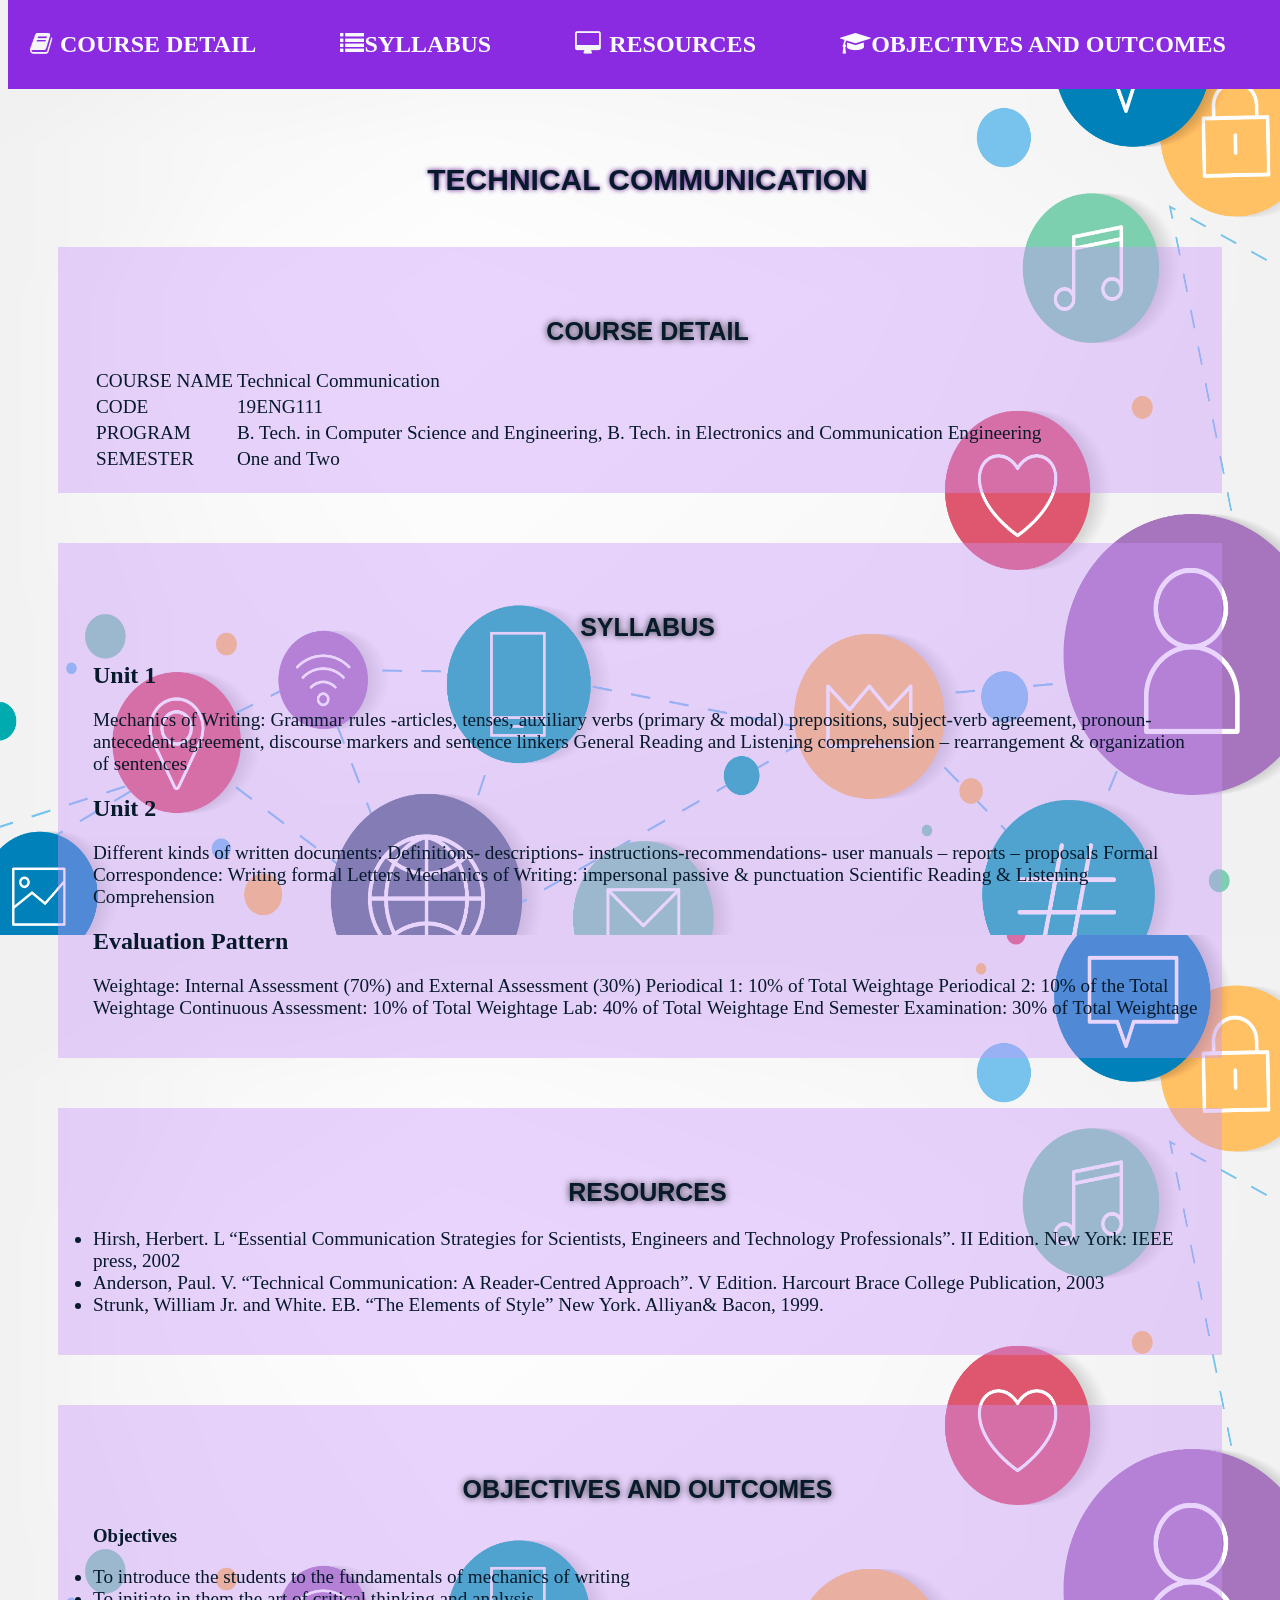
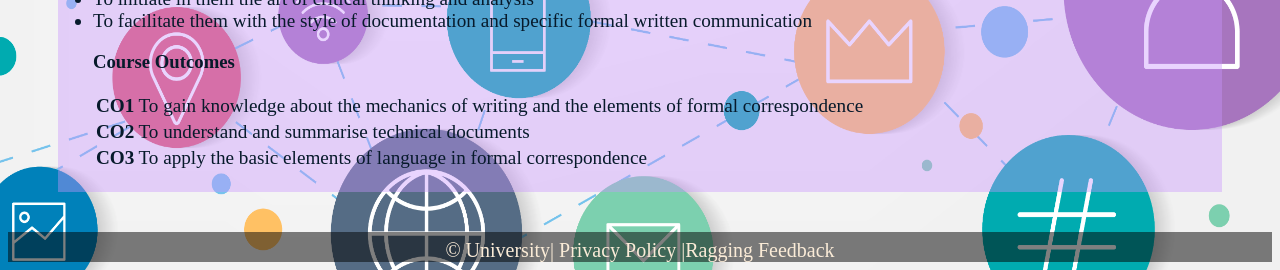
<file: index.html>
<!DOCTYPE html>
<html lang="en">
<head>
  <meta charset="UTF-8">
  <meta name="viewport" content="width=device-width, initial-scale=1.0">
  <title>Document</title>
  <link href="index.css" rel="stylesheet" />
  <link rel="stylesheet" href="https://cdnjs.cloudflare.com/ajax/libs/font-awesome/4.7.0/css/font-awesome.min.css">
  <link rel="icon" type="image/x-icon" href="[data-uri]">
  
<style>




  
</style>



</head>
<body>

  <div class="topnav">
    <a href="#Course Detail"><p class="fr"><i class="fa fa-book icon"></i>Course Detail</p></a>
    <a href="#Syllabus"><p class="fr"><i class="fa fa-list" aria-hidden="true"></i>Syllabus</p></a>
    <a href="#Resources"> <p class="fr"><i class="fa fa-desktop icon"></i>Resources</p></a>
    <a href="#Objectives and outcomes"><p class="fr"><i class="fa fa-graduation-cap" aria-hidden="true"></i>Objectives and outcomes</p></a>
  
  </div>
<section class="content">


  <h1 align="center" class="head">
    Technical Communication
  </h1>
  <div class="box">
  <h1 id="Course Detail">
    Course Detail
  </h1>
  <table>
    <tr>
      <td>
        
COURSE NAME
      </td>
      <td>
        Technical Communication
      </td>
    </tr>
    <tr>
      <td>
        CODE
      </td>
      <td>
        19ENG111
      </td>
    </tr>
    <tr>
      <td>
        PROGRAM
      </td>
      <td>
        B. Tech. in Computer Science and Engineering, B. Tech. in Electronics and Communication Engineering
      </td>
    </tr>
    <tr>
      <td>SEMESTER</td>
      <td>One and Two</td>
    </tr>
  </table>
  </div>
  <div class="box">
  <h1 id="Syllabus">Syllabus</h1>
  <h2>Unit 1</h2>
  <p>Mechanics of Writing: Grammar rules -articles, tenses, auxiliary verbs (primary & modal) prepositions, subject-verb agreement, pronoun-antecedent agreement, discourse markers and sentence linkers
    General Reading and Listening comprehension – rearrangement & organization of sentences</p>
    <h2>Unit 2</h2>
    <p>Different kinds of written documents: Definitions- descriptions- instructions-recommendations- user manuals – reports – proposals
      Formal Correspondence: Writing formal Letters
      Mechanics of Writing: impersonal passive & punctuation
      Scientific Reading & Listening Comprehension</p>
      <h2>Evaluation Pattern</h2>
      <p>Weightage: Internal Assessment (70%) and External Assessment (30%)

        Periodical 1: 10% of Total Weightage Periodical 2: 10% of the Total Weightage Continuous Assessment: 10% of Total Weightage Lab: 40% of Total Weightage
        
        End Semester Examination: 30% of Total Weightage</p>
  </div>
  <div class="box">
        <h1 id="Resources">Resources</h1>
        <p><ul>
          <li>
            Hirsh, Herbert. L “Essential Communication Strategies for Scientists, Engineers and Technology Professionals”. II Edition. New York: IEEE press, 2002
          </li>
          <li>
            Anderson, Paul. V. “Technical Communication: A Reader-Centred Approach”. V Edition. Harcourt Brace College Publication, 2003
          </li>
          <li>
            Strunk, William Jr. and White. EB. “The Elements of Style” New York. Alliyan& Bacon, 1999.
          </li>
        </ul></p>
  </div>
        <div class="box">
        <h1 id="Objectives and outcomes">Objectives and outcomes</h1>
        <h3>Objectives</h3>
        <ul>
          <li>
            To introduce the students to the fundamentals of mechanics of writing
          </li>
          <li>
            To initiate in them the art of critical thinking and analysis
          </li>
          <li>
            To facilitate them with the style of documentation and specific formal written communication
          </li>
        </ul>
  <h3>Course Outcomes</h3>
  <table>
    <tr>
      <th>
        CO1

      </th>
      <td>
        To gain knowledge about the mechanics of writing and the elements of formal correspondence
      </td>
    </tr>
    <tr>
      <th>
        CO2
      </th>
      <td>
        To understand and summarise technical documents
      </td>
    </tr>
    <tr>
      <th>
        CO3
      </th>
      <td>	To apply the basic elements of language in formal correspondence
        
      </td>
    </tr>
  </table>
</div>
</section>

<footer>
  © University| Privacy Policy |Ragging
Feedback
  

</footer>
  
</body>
</html>
</file>
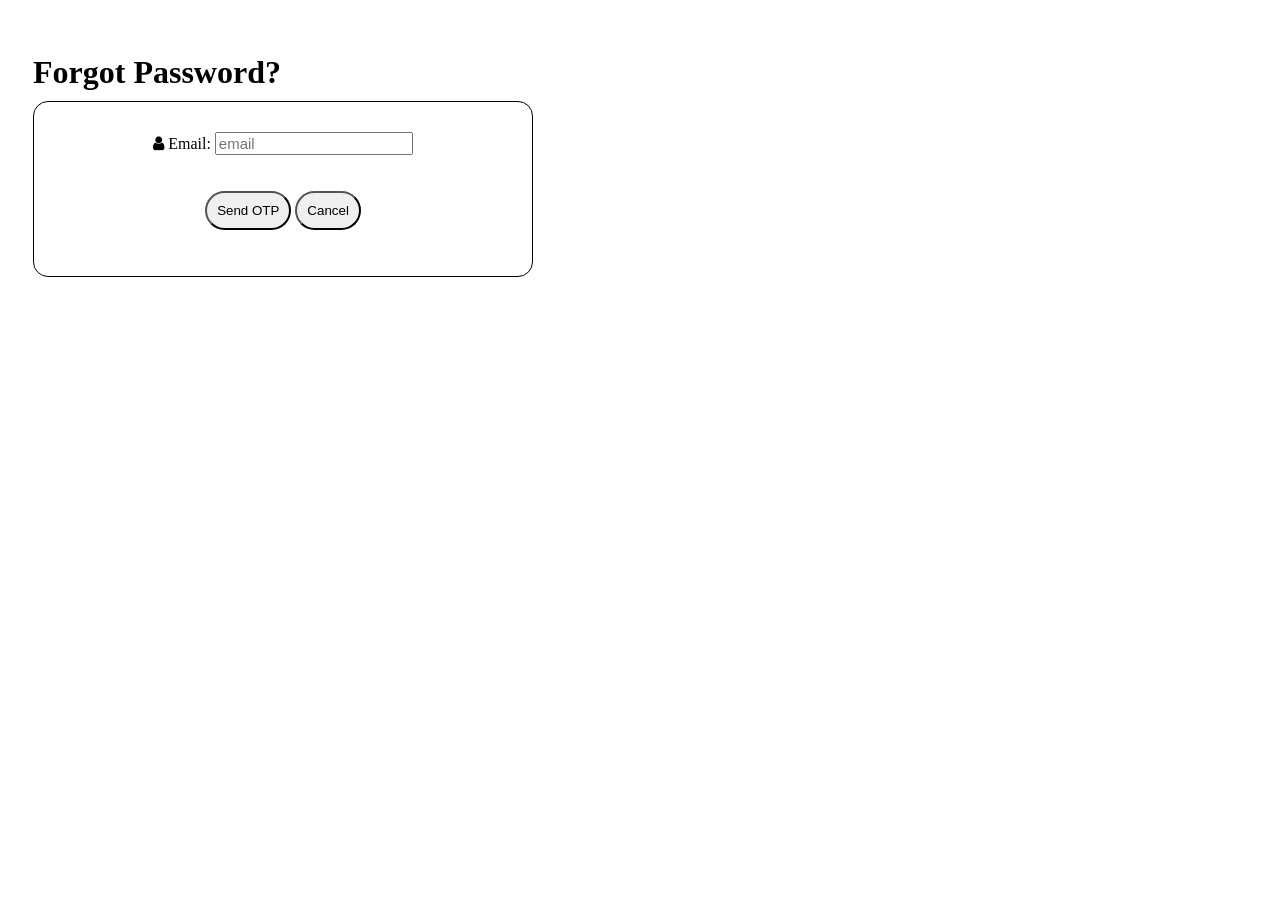
<file: fpwd.html>
<html>
    <head>
        <title>
            Forgot password
        </title>
        <meta name="viewport" content="width=device-width,initial-scale=1.0">
        <style>
            body{
                background-image: url('https://img.freepik.com/premium-photo/dark-dramatic-himalaya-mountain-clouds-hidden-by-fog-nepal_723123-1476.jpg');
                background-size: cover;
                background-attachment: fixed;
                background-position: center;
                padding: 25px;
                
            }

            div{
                justify-content: center;
                align-items: center;
            }
            .fpwd{
                border: 0.25px solid black;
                background: #ffffffbf;
                border-radius: 15px;
                box-sizing: border-box;
                padding: 30px 40px;
                margin: 50px auto;
                width: 500px;
            }

            div button{
                padding: 10px;
                position: relative;
            }

            div input{
                font-size: 15px;
            }

            .btn{
                cursor: pointer;
                border-radius: 300px;
            }
            @media screen and (max-width: 1500px){
                body{
                    position: fixed;
                }
                div{
                    position: fixed;
                }
            }

            *{
                align-items: center;
            }
        </style>
        <link rel="stylesheet" href="https://cdnjs.cloudflare.com/ajax/libs/font-awesome/4.7.0/css/font-awesome.min.css">
    </head>
    <body>
        
            <div class="heading">
                <h1 style="text-align: center;">Forgot Password?</h1>
            </div>
        
        <br>
        <div class="fpwd">
            <form method="POST">
                <center><span><i class="fa fa-user"></i>
                <label id="Email">Email: </label></span>
                <input type="text" placeholder="email"  required minlength="8" maxlength="10">
                <br><br><br>
                <center><span><button class="btn" value="Send OTP">Send OTP</button>   <button class="btn" value="Cancel">Cancel</button></span></center>
            </form>
        </div>
    </body>
</html>
</file>
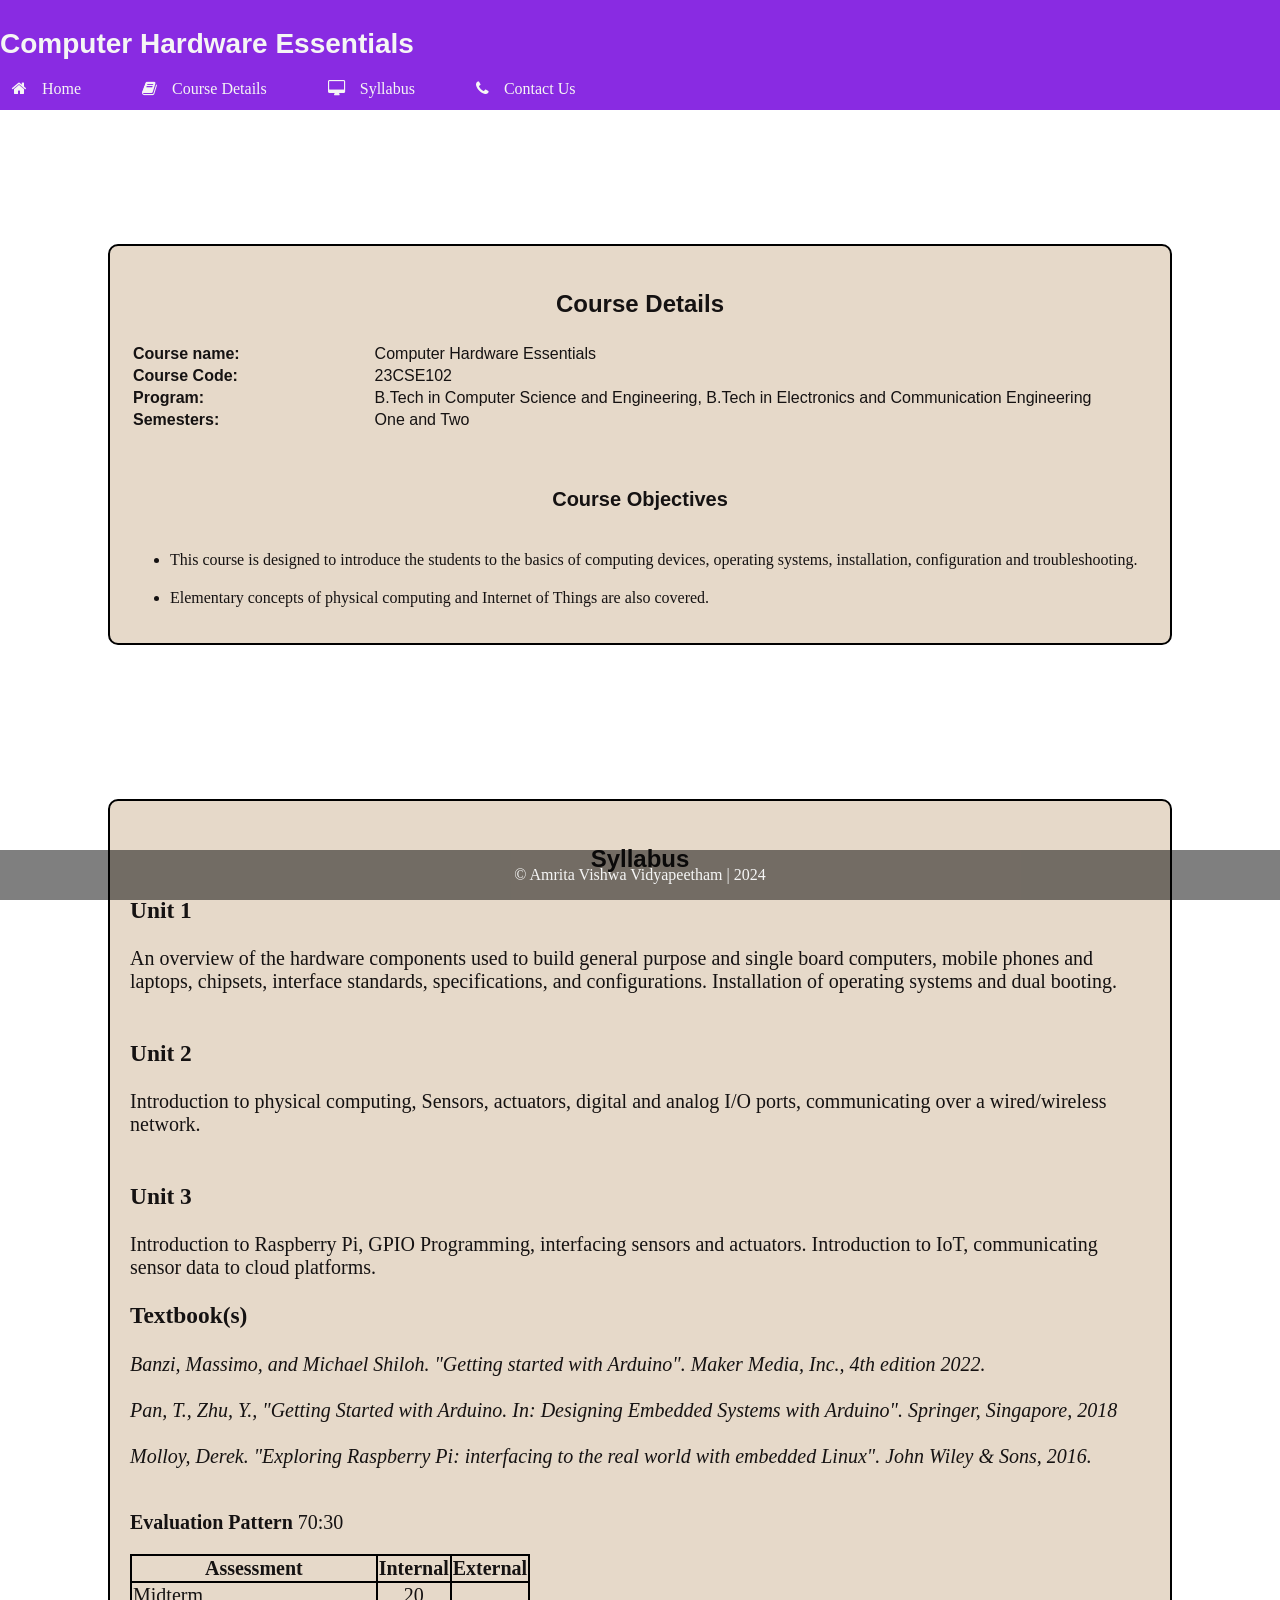
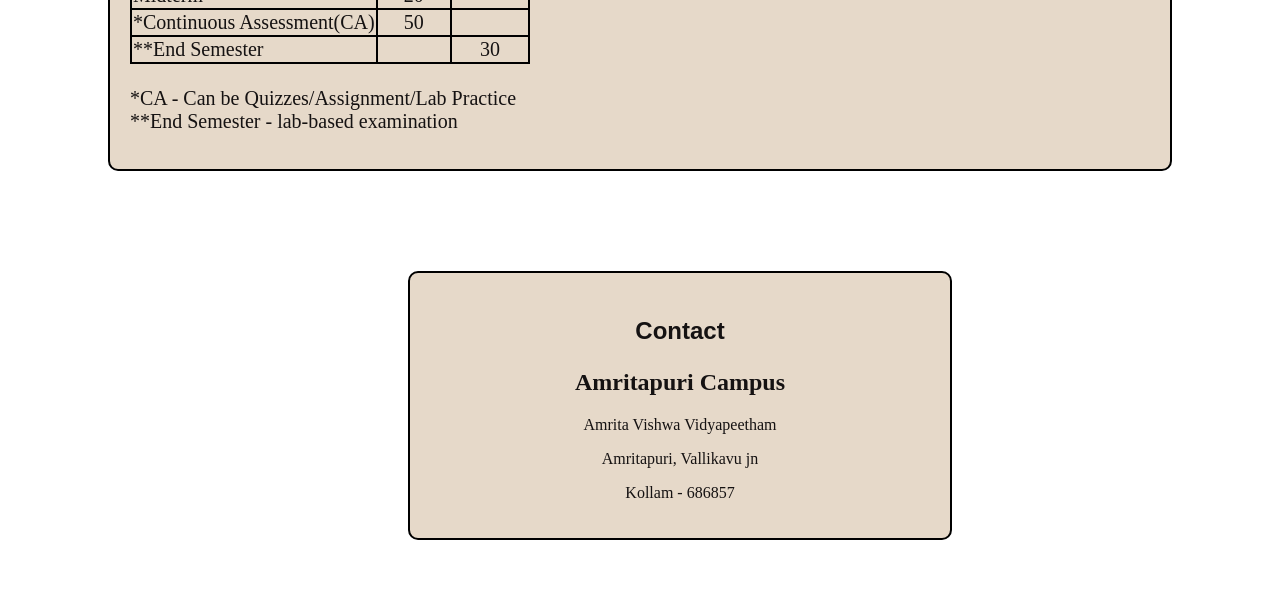
<file: IT-website.html>
<!DOCTYPE html>
<html lang="en">
    <head>
        <title>CSE-HS</title>
        <meta name="viewport" content="width=device-width, initial-scale=1.0">
        <meta charset="UTF-8">
        <link rel="icon" type="image/x-icon" href="[data-uri]">
        <link rel="stylesheet" href="https://cdnjs.cloudflare.com/ajax/libs/font-awesome/4.7.0/css/font-awesome.min.css">
        <style>
            body{
                transition: all transform 0.4s ease;
                background-image: url('https://static.vecteezy.com/system/resources/previews/029/819/682/non_2x/[base64].jpg');
                background-blend-mode: lighten;
                background-size: cover;
                background-attachment: fixed;
                background-position: center;
                color: rgb(21, 18, 18);
            }
            header{
                width: 100%;
                text-align: center;
                top: 0;
                left: 0;
                padding-bottom: 100px;
            }
            .content{
                bottom: 10%;
                top: 10%;
            }
            nav{
                background-color: rgb(137, 43, 226);
                height: 110px;
                width: 100%;
                color: whitesmoke;
                display: flex;
                border-radius: 5px solid;
                position: fixed;
                justify-content: space-between;
                text-align: center;
                top: 0;
                left: 0;
            }

            a{
                text-decoration: none;
                color: whitesmoke;
                padding: 4px 4px;
                margin-right: 40px;
            }
            a:hover{
                border: 2px solid rgb(137, 43, 226);
                border-radius: 10px;
                background-color: azure;
                color: rgb(137, 43, 226);
            }
            .icon{
                padding: 8px 11px;
                color: whitesmoke;
                cursor: pointer;
            }
            span{
                padding: 1px;
            }
            li{
                padding-top: 20px;
            }
            #course, #syllabus, .contact{
                border: 2px solid black;
                border-radius: 10px;
                padding: 20px;
                background-color: rgba(230, 217, 200, 0.98);
                background-blend-mode: lighten;
                margin-left: 100px;
                margin-right: 100px;
                margin-top: 100px;
            }
            #course table, tr, td{
                border: 0px;
            }

            .left{
                width: 25%;
            }
            .units{
                font-family: Cambria, Cochin, Georgia, Times, 'Times New Roman', serif;
                font-size: 20px;
            }
            #eval, .one, .two, .three{
                border: 2px solid black;
                border-collapse: collapse;
                border-radius: 2px;
            }
            .two, .three{
                text-align: center;
            }
            footer{
                position: fixed;
                width: 100%;
                text-align: center;
                bottom: 0;
                left: 0;
                background-color: rgba(0, 0, 0, 0.5);
            }
            #contact{
                width: 500px;
                margin-left: 400px;
            }
            .contact:hover{
                transition: transform 0.3s ease;
                transform: translateY(-5px);
            }
        </style>
    </head>
    <body>
        <div class="content">
        <center>
            <header>
            <nav class="nav">
                <center>
                <span><p style="font-family: Verdana, Geneva, Tahoma, sans-serif; position: fixed; font-size: 28px; margin-bottom: 20px; font-weight: bolder;">Computer Hardware Essentials</p></span><br><br><br><br>
                <span><i class="fa fa-home icon"></i><a href="#landingpg.html" target="_self">Home</a></span>
                <span><i class="fa fa-book icon"></i><a href="#course">Course Details</a></span>
                <span><i class="fa fa-desktop icon"></i><a href="#syllabus ">Syllabus</a></span>
                <span><i class="fa fa-phone icon"></i><a href="#contact">Contact Us</a></span>
                </center>
            </nav></header>
        </center>
        <br><br>
        <div id="course">
            <p style="text-align: center; font-size: 24px; font-family: Verdana, Geneva, Tahoma, sans-serif; font-weight: bolder;">Course Details</p>
            <table style="font-family: Verdana, Geneva, Tahoma, sans-serif;" class="course">
                <tr>
                    <td class="left"><b>Course name: </td>
                    <td class="right">Computer Hardware Essentials</td>
                </tr>
                <tr>
                    <td class="left"><b>Course Code: </b></td>
                    <td class="right">23CSE102</td>
                </tr>
                <tr>
                    <td class="left"><b>Program: </b></td>
                    <td class="right">B.Tech in Computer Science and Engineering, B.Tech in Electronics and Communication Engineering</td>
                </tr>
                <tr>
                    <td class="left"><b>Semesters: </b></td>
                    <td class="right">One and Two</td>
                </tr>
            </table>
            <br><br>
            <p style="text-align: center; font-size: 20px; font-family: Verdana, Geneva, Tahoma, sans-serif; font-weight: bolder;">Course Objectives</p>
            <ul>
                <li>This course is designed to introduce the students to the basics of computing devices, operating systems, installation, configuration and troubleshooting.</li>
                <li>Elementary concepts of physical computing and Internet of Things are also covered.</li>
            </ul>
            </p>
        </div>
        <br><br><br>

        <div id="syllabus" class="res">
            <p style="text-align: center; font-size: 24px; font-family: Verdana, Geneva, Tahoma, sans-serif; font-weight: bolder;">Syllabus</p>
            <p style="font-size: 24px;">
                <div class="units">
                    <h3>Unit 1</h3>
                    An overview of the hardware components used to build general purpose and single board computers, mobile phones and laptops, chipsets, interface standards, specifications, and configurations. Installation of operating systems and dual booting.<br><br>
                    <h3>Unit 2</h3>
                    Introduction to physical computing, Sensors, actuators, digital and analog I/O ports, communicating over a wired/wireless network.<br><br>
                    <h3>Unit 3</h3>Introduction to Raspberry Pi, GPIO Programming, interfacing sensors and actuators. Introduction to IoT, communicating sensor data to cloud platforms.<br>
                    <h3>Textbook(s)</h3>
                    <em>Banzi, Massimo, and Michael Shiloh. "Getting started with Arduino". Maker Media, Inc., 4th edition 2022.<br><br>
Pan, T., Zhu, Y., "Getting Started with Arduino. In: Designing Embedded Systems with Arduino". Springer, Singapore, 2018<br><br> Molloy, Derek. "Exploring Raspberry Pi: interfacing to the real world with embedded Linux". John Wiley & Sons, 2016.</em><br><br>

                </div>
                <div class="eval" style="font-size: 20px;">
                    <p><strong style="font-size: 20px;">Evaluation Pattern</strong> 70:30</p>
                    <table id="eval">
                        <tr class="row">
                            <th class="one">Assessment</th>
                            <th class="two">Internal</th>
                            <th class="three">External</th>
                        </tr>
                        <tr class="row">
                            <td class="one">Midterm</td>
                            <td class="two">20</td>
                            <td class="three"></td>
                        </tr>
                        <tr class="row">
                            <td class="one">*Continuous Assessment(CA)</td>
                            <td class="two">50</td>
                            <td class="three"></td>
                        </tr>
                        <tr class="row">
                            <td class="one">**End Semester</td>
                            <td class="two"></td>
                            <td class="three">30</td>
                        </tr>
                    </table><br>
                    *CA - Can be Quizzes/Assignment/Lab Practice<br>**End Semester - lab-based examination
                </div>
        </p>
        </div>
        <div class="contact" id="contact">
            <p style="text-align: center; font-size: 24px; font-family: Verdana, Geneva, Tahoma, sans-serif; font-weight: bolder;">Contact</p>
        <div class="con" style="text-align: center;">
            <h2>Amritapuri Campus</h2>
            <p>Amrita Vishwa Vidyapeetham</p>
            <p>Amritapuri, Vallikavu jn </p>
            <p>Kollam - 686857</p>
        </div>
        </div><br><Br><br>
        <footer style="color: whitesmoke;">
            <p>&copy; Amrita Vishwa Vidyapeetham | 2024</p>
        </footer>
        </div>
    </body>
</html>
</file>
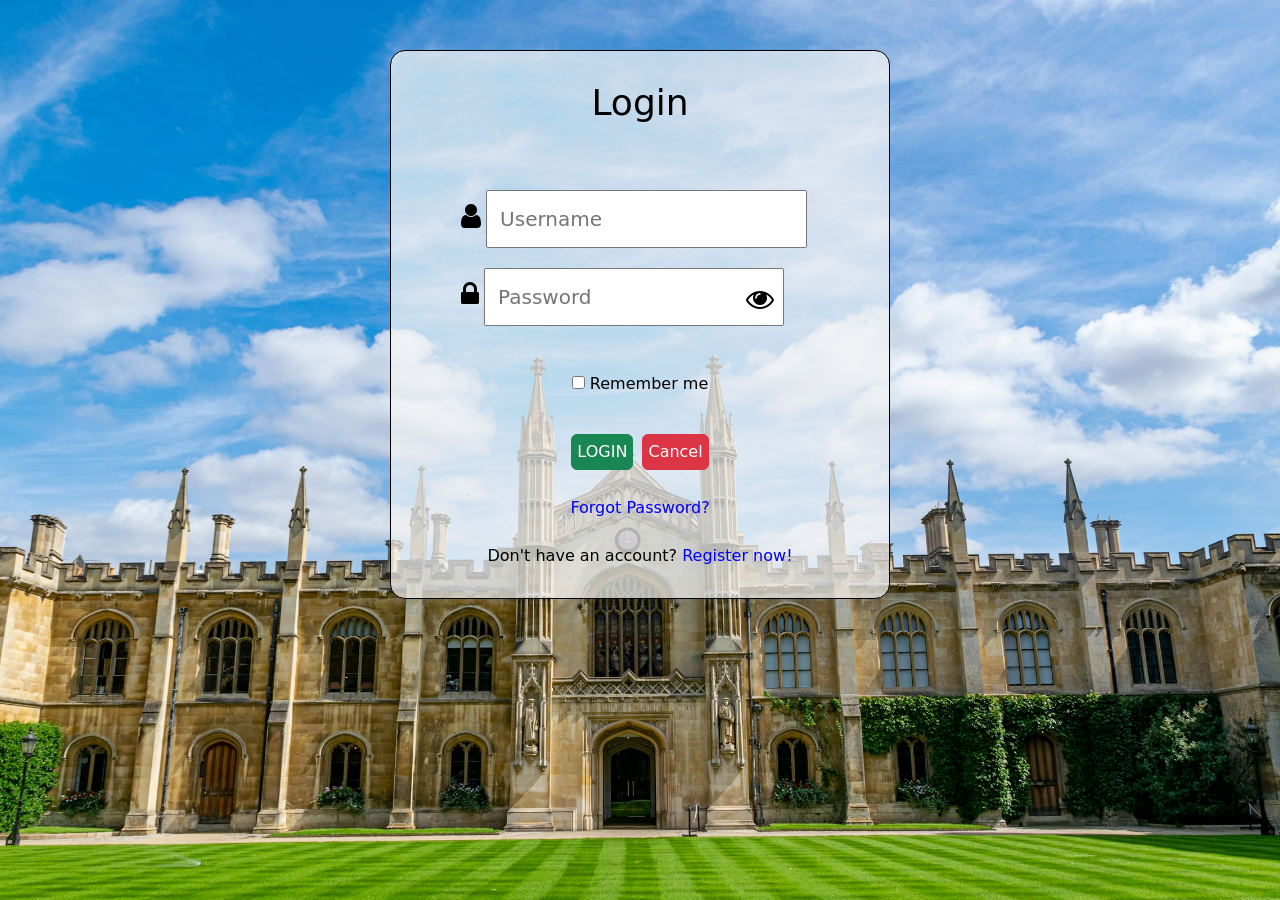
<file: login.html>
<!DOCTYPE html>
<!--UI project-->
<html lang="en">
    <head>
        <title>Student Management - Login</title>
        <meta charset="UTF-8">
        <meta name="viewport" content="device-width, initial-scale=1.0">
        <meta name="keywords" content="HTML, CSS, Bootstrap, Course, Registration, Tool">
        <link href="https://cdn.jsdelivr.net/npm/bootstrap@5.3.3/dist/css/bootstrap.min.css" rel="stylesheet">
        <link rel="icon" type="image/x-icon" href="https://encrypted-tbn0.gstatic.com/images?q=tbn:ANd9GcRhMzhmwIwcwGyUdw8im9xJk-6NU2V_e_BTBw&s">
  <script src="https://cdn.jsdelivr.net/npm/bootstrap@5.3.3/dist/js/bootstrap.bundle.min.js"></script>
        <style>
            body{
                width: auto;
                height: fit-content;
                background-image: url('julius-dudenas-Jrq8ONPnrIU-unsplash.jpg');
                background-size: cover;
                background-attachment: fixed;
                background-position: center;
            }
            .container{
                color: black;
                width: 500px;
                padding: 25px;
                margin: 50px auto;
                border: 0.25px solid;
                background-color: rgba(245, 245, 245, 0.715);
                box-sizing: border-box;
                border-radius: 15px;
                padding: 30px 40px;
            }
            .name{
                position: relative;
                width: auto;
                margin: 10px auto;
                padding: 12px 36px 12px 12px;
            }
            .input-name button{
                padding: 5px;
                margin: 2px;
            }
            .input-name span{
                margin: 30px;
            }
            .input-name i{
                position: relative;
                font-size: 28px;
                color: black;   
            }

            h1::before{
                content: url('');
            }
            
            .container h1{
                font-size: 36px;
                text-align: center;
                color: black;
            }
            a{
                color: blue;
                text-decoration: none;
            }
            a:hover{
                text-decoration: underline;
            }

            @media screen and (max-width: 600px){
                body{
                    position: static;
                }
            }
            
            #pwd{
                padding:12px 36px 12px 12px;
                position: relative;
                width: 300px;
            }

            #eyeicon{
                position: absolute;
                right: 10px;
                top: 50%;
                transform: translateY(-50%);
            }

        </style>
        <!-- Add icon library -->
<link rel="stylesheet" href="https://cdnjs.cloudflare.com/ajax/libs/font-awesome/4.7.0/css/font-awesome.min.css">
    </head>
    <body>
        <div class="container">
        <h1 style="text-align: center;">Login</h1><br><br>
        <div class="form-container">
            <form action="" method="POST">
                <div class="input-name">
                    <span><i class="fa fa-user"></i>
                    <input type="text" placeholder="Username" name="uname" style="font-size: 20px;" required minlength="8" maxlength="10" size="22" class="name"></span><br>
                    <span style="position: relative;">
                    <i class="fa fa-lock"></i>
                    <input type="password" id="pwd" placeholder="Password" name="pwd" style="font-size: 20px;" minlength="8" maxlength="15" class="name"><i class="fa fa-eye" id="eyeicon" style="cursor: pointer;"></i>
                    </span>
                    <br><br>
                    <center><label style="padding: 2px; margin: 10px;"><input type="checkbox">  Remember me</label></center><br>
                    <center><button type="button" class="btn btn-success">LOGIN</button>
                    <button type="cancel" class="btn btn-danger">Cancel</button><br><br>
                    <a href="fpwd.html" id="#forgot">Forgot Password?</a><br><br>
                </div>
            </form>
        </div>
        <center>Don't have an account? <a href="regform.html">Register now!</a></center>
        </div>
    
    <script>
        const showPassword = document.querySelector("#eyeicon");
        const passwordField = document.querySelector("#pwd");

        showPassword.addEventListener("click",function(){
            this.classList.toggle("fa-eye-slash");
            const type = passwordField.getAttribute("type")==="password" ? "text" : "password";
            passwordField.setAttribute("type",type);
        })
    </script>
    </body>
</html>
</file>
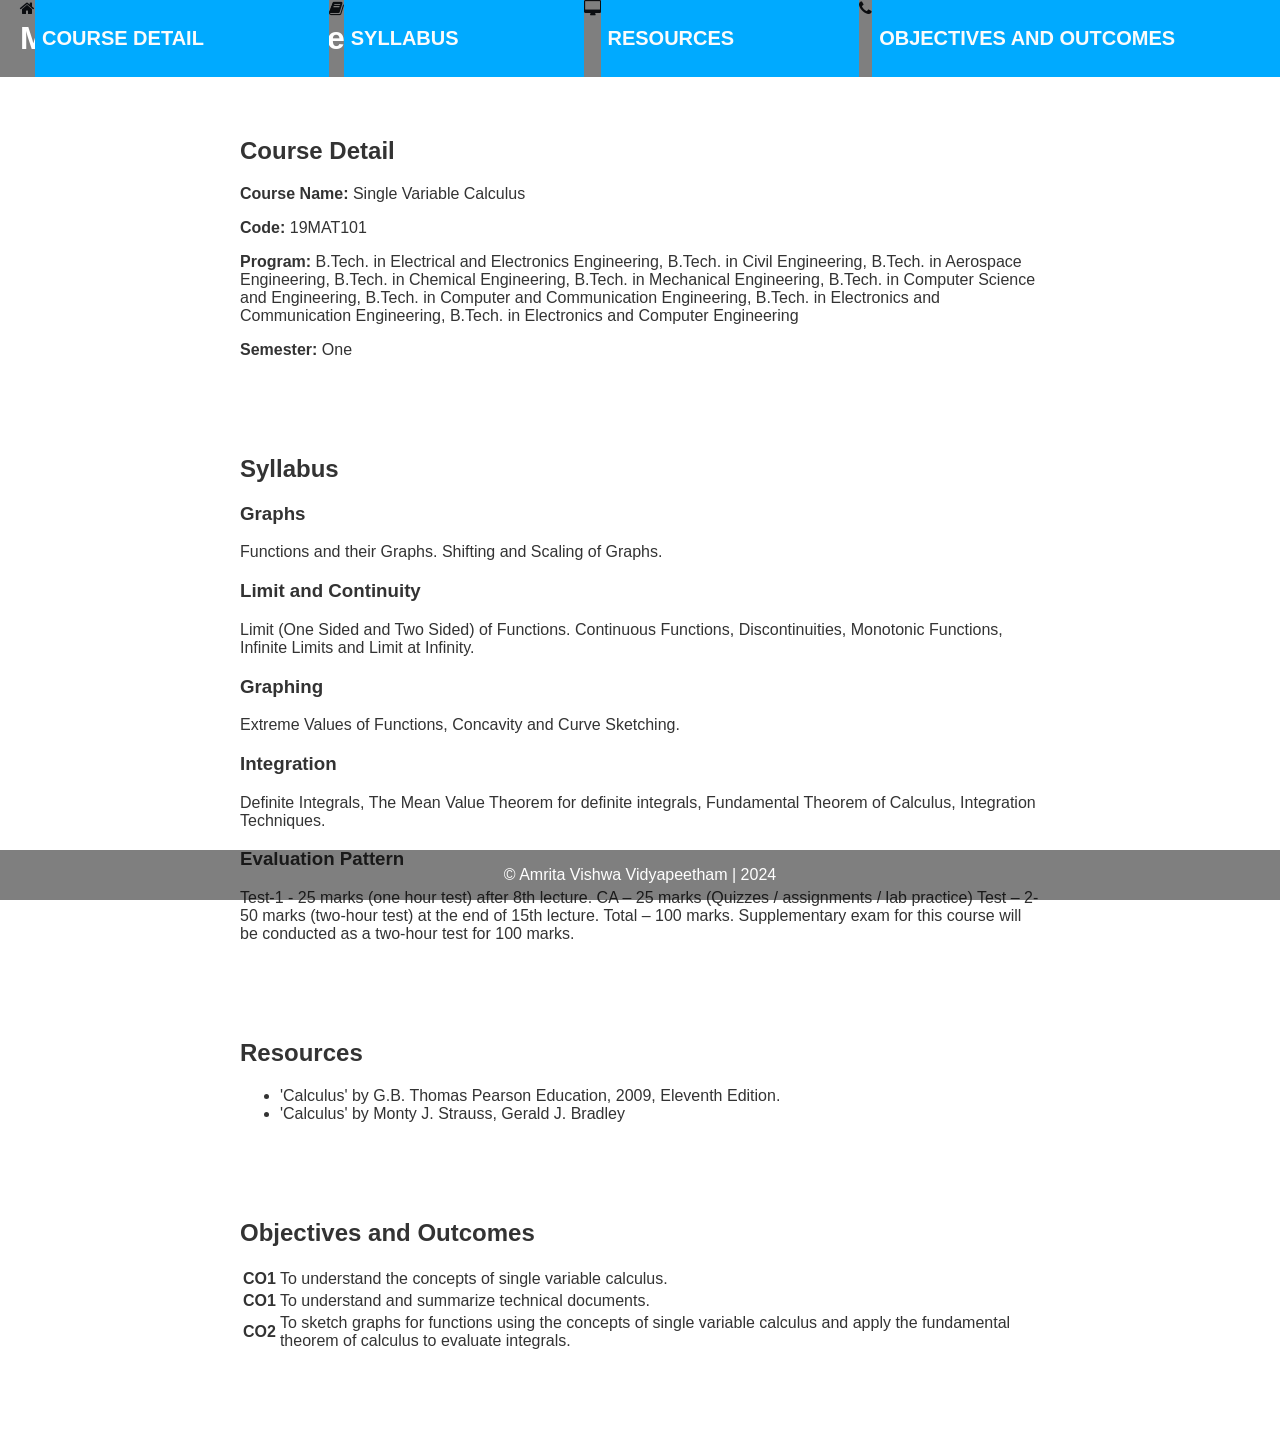
<file: maths.html>
<!DOCTYPE html>
<html lang="en">
<head>
    <meta charset="UTF-8">
    <meta name="viewport" content="width=device-width, initial-scale=1.0">
    <title>Mathematics Website</title>
    <style>
        body {
            font-family: Arial, sans-serif;
            margin: 0;
            padding: 0;
            background-image: url('https://wallpapers.com/images/hd/mathematics-algebra-and-geometry-euttbljvxcssp6je.jpg');
            background-size: cover;
            background-position: center;
            color: #333;
        }

        header {
            background-color: rgba(0, 0, 0, 0.5);
            color: #fff;
            padding: 20px;
            margin: 0;
        }

        header h1 {
            margin: 0;
        }

        .topnav {
            display: flex;
            width: 100%;
            position: fixed;
            top: 0;
            font-weight: bolder;
            text-transform: uppercase;
            padding-left: 0;
        }

        .icon{
                
                color: rgb(11, 13, 16);
                cursor: pointer;
        }

        .topnav a {
            color: #fbfbfb;
            text-decoration: none;
            padding: 7px;
            background-color: rgb(0, 170, 255);
            flex-grow: 1;
            font-size: 20px;

        }

        .topnav p:hover {
            background-color: antiquewhite;
            border-radius: 25px;
            padding: 13px;
            width: fit-content;
            transition: 0.2s;
            color: rgb(18, 140, 255);
        }

        nav ul {
            list-style-type: none;
            padding: 0;
        }

        nav ul li {
            display: inline;
            margin-right: 20px;
        }

        nav ul li a {
            color: #fff;
            text-decoration: none;
        }

        section {
            padding: 20px;
            background-color: rgba(255, 255, 255, 0.9);
            border-radius: 10px;
            margin: 20px auto;
            max-width: 800px;
        }

        section h2 {
            color: #333;
        }

        footer {
            background-color: rgba(0, 0, 0, 0.5);
            color: #fff;
            text-align: center;
            position: fixed;
            bottom: 0;
            width: 100%;
        }
        
    </style>
    <link rel="icon" type="image/x-icon" href="[data-uri]">
    <link rel="stylesheet" href="https://cdnjs.cloudflare.com/ajax/libs/font-awesome/4.7.0/css/font-awesome.min.css">
</head>
<body>
<header>
    <h1>Mathematics Website</h1>
    <div class="topnav">
        <i class="fa fa-home icon"></i><a href="#course-detail"><p class="fr">Course Detail</p></a>
        <i class="fa fa-book icon"></i><a href="#syllabus"><p class="fr">Syllabus</p></a>
        <i class="fa fa-desktop icon"></i><a href="#resources"><p class="fr">Resources</p></a>
        <i class="fa fa-phone icon"></i><a href="#objectives-and-outcomes"><p class="fr">Objectives and Outcomes</p></a>
    </div>
</header>

<section id="course-detail">
    <h2>Course Detail</h2>
    <p><strong>Course Name:</strong> Single Variable Calculus</p>
    <p><strong>Code:</strong> 19MAT101</p>
    <p><strong>Program:</strong> B.Tech. in Electrical and Electronics Engineering, B.Tech. in Civil Engineering, B.Tech. in Aerospace Engineering, B.Tech. in Chemical Engineering, B.Tech. in Mechanical Engineering, B.Tech. in Computer Science and Engineering, B.Tech. in Computer and Communication Engineering, B.Tech. in Electronics and Communication Engineering, B.Tech. in Electronics and Computer Engineering</p>
    <p><strong>Semester:</strong> One</p>
</section>

<section id="syllabus">
    <h2>Syllabus</h2>
    <h3>Graphs</h3>
    <p>Functions and their Graphs. Shifting and Scaling of Graphs.</p>
    <h3>Limit and Continuity</h3>
    <p>Limit (One Sided and Two Sided) of Functions. Continuous Functions, Discontinuities, Monotonic Functions, Infinite Limits and Limit at Infinity.</p>
    <h3>Graphing</h3>
    <p>Extreme Values of Functions, Concavity and Curve Sketching.</p>
    <h3>Integration</h3>
    <p>Definite Integrals, The Mean Value Theorem for definite integrals, Fundamental Theorem of Calculus, Integration Techniques.</p>
    <h3>Evaluation Pattern</h3>
    <p>Test-1 - 25 marks (one hour test) after 8th lecture. CA – 25 marks (Quizzes / assignments / lab practice) Test – 2- 50 marks (two-hour test) at the end of 15th lecture. Total – 100 marks. Supplementary exam for this course will be conducted as a two-hour test for 100 marks.</p>
</section>

<section id="resources">
    <h2>Resources</h2>
    <ul>
        <li>'Calculus' by G.B. Thomas Pearson Education, 2009, Eleventh Edition.</li>
        <li>'Calculus' by Monty J. Strauss, Gerald J. Bradley
           
            </section>
            
            <section id="objectives-and-outcomes">
                <h2>Objectives and Outcomes</h2>
                <table>
                    <tr>
                        <th>CO1</th>
                        <td>To understand the concepts of single variable calculus.</td>
                    </tr>
                    <tr>
                        <th>CO1</th>
                        <td>To understand and summarize technical documents.</td>
                    </tr>
                    <tr>
                        <th>CO2</th>
                        <td>To sketch graphs for functions using the concepts of single variable calculus and apply the fundamental theorem of calculus to evaluate integrals.</td>
                    </tr>
                </table>
            </section><br><Br>
    <footer style="margin: top 10px;">
        <p>&copy; Amrita Vishwa Vidyapeetham | 2024 </p>
    </footer>
</body>
</html>
</file>
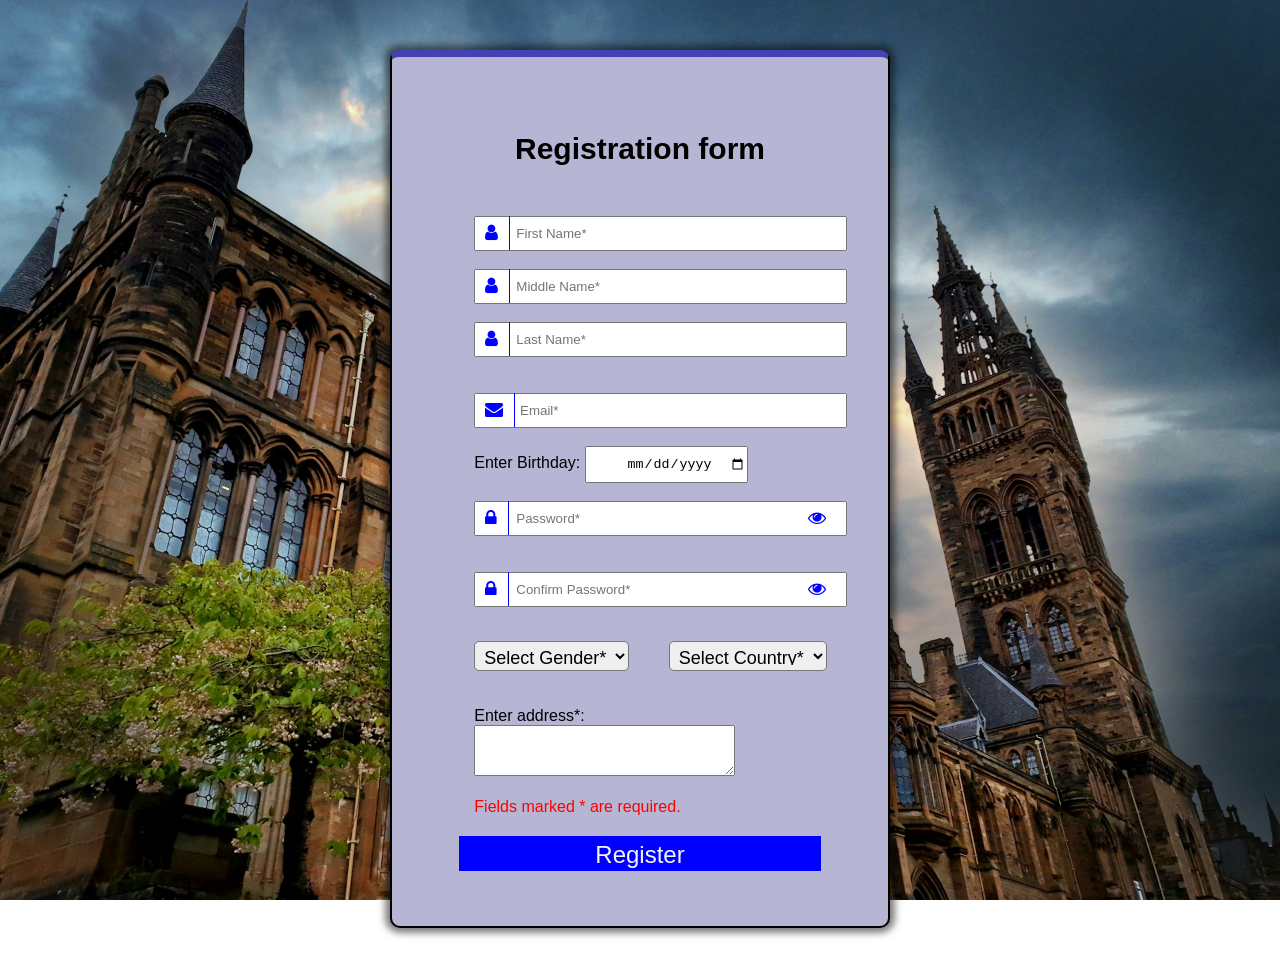
<file: regform.html>
<!DOCTYPE html>
<html lang="en">
    <head>
        <title>
            Register
        </title>
        <meta charset="UTF-8">
        <meta name="viewport" content="width=device-width, initial-scale=1.0">
        <style>
            body{
                background-image: url('johnny-briggs-cJ-RyUD2ayc-unsplash.jpg');
                background-size: cover;
                background-attachment: fixed;
                background-position: center;
                font-family: Arial, sans-serif;
            }

            i{
                color:blue;
            }

            .reg{
                padding: 30px;
                border: 2px solid black;
                border-radius: 10px;
                box-sizing: border-box;
                width: 500px;
                padding: 25px;
                margin: 50px auto;
                border-top: 7px solid rgb(66, 66, 179);
                box-shadow: 0 0 7px 5px rgba(0, 0, 0, 0.5);
                background-color: rgb(182, 182, 212);
            }

            .reg h2{
                font-size: 30px;
                line-height: 24px;
                padding: 30px;
                text-align: center;
            }

            .input-name{
                margin: 20px auto;
                position: relative;
                width: 90%;
            }

            .lock{
                padding: 8px 11px;
            }

            #name{
                padding: 8px 0px 8px 40px;
                
            }
            #name1, #name2{
                padding: 8px 0px 8px 40px;
                margin: 0;
            }


            .text-name{
                padding: 8px 0px 8px 40px;
            }
            .input-name span{
                margin-left: 35px;
                position: relative;
                display: inline-block;
            }

            .input-name i{
                position: absolute;
                font-size: 18px;
                border-right: 1px solid;
            }
            #eye, #eye2{
                position: absolute;
                right: 10px;
            }

            .text-name, .input-name{
                transition: all 0.30s ease-in-out;
            }
            .text-name:focus, .input-name:focus{
                border: 1px solid black;
                border-radius: 5px;
            }

            #gen, #place{
                display: inline-block;
                height: 30px;
                padding: 5px;
                cursor: pointer;
                transition: all 0.2s ease;
                border-radius: 5px;
            }
            
            .btn{
                background-color: blue;
                color: whitesmoke;
                height: 35px;
                line-height: 35px;
                width: 100%;
                border: none;
                outline: none;
                font-size: 24px;
                margin-bottom: 10px;
            }

            .btn:hover{
                background-color: rgb(43, 122, 226);
                cursor: pointer;
            }

            @media (max-width:480px){
                .container{
                    width: 100%;
                }
            }
        </style>
        <script src="https://cdn.jsdelivr.net/npm/bootstrap@5.3.3/dist/js/bootstrap.bundle.min.js"></script>
        <link rel="icon" type="image/x-icon" href="https://encrypted-tbn0.gstatic.com/images?q=tbn:ANd9GcRhMzhmwIwcwGyUdw8im9xJk-6NU2V_e_BTBw&s">
        <link rel="stylesheet" href="https://cdnjs.cloudflare.com/ajax/libs/font-awesome/4.7.0/css/font-awesome.min.css">
    </head>
    <body>
        <div class="reg">
        <h2> Registration form</h2>
        <form method="POST">
            <div class="input-name">
            
            <span><i class="fa fa-user lock"></i><input type="text" placeholder="First Name*" id="name1" size="40" required></span><br><br>
            <span><i class="fa fa-user lock"></i><input type="text" placeholder="Middle Name*" id="name2" size="40" required></span><br><br>
            <span><i class="fa fa-user lock"></i><input type="text" placeholder="Last Name*" id="name" size="40" required></span><br><br>
            <span><br><i class="fa fa-envelope lock"></i><input type="text" class="text-name" placeholder=" Email*" id="email" size="40" maxlength="25" required></span><br><br>
            <span>Enter Birthday: <input class="text-name" type="date" id="bday" required></span>
            <span style="position: relative;"><br><i class="fa fa-lock lock" ></i><input type="password" placeholder="Password*" size="40" required class="text-name" id="pwd"><i class="fa fa-eye lock" style="cursor: pointer; border: none;" id="eye"></i></span><br><br>


            <script>
            // show and hide password
            const showPassword = document.querySelector("#eye");
            const passwordField = document.querySelector("#pwd");

            showPassword.addEventListener("click",function(){
            this.classList.toggle("fa-eye-slash");
            const type = passwordField.getAttribute("type")==="password" ? "text" : "password";
            passwordField.setAttribute("type",type);
        })
        const showPassword1 = document.querySelector("#eye2");
        const passwordField1 = document.querySelector("#pwd2");

            showPassword1.addEventListener("click",function(){
            this.classList.toggle("fa-eye-slash");
            const type = passwordField1.getAttribute("type")==="password" ? "text" : "password";
            passwordField1.setAttribute("type",type);
        })

        function verify(){
            const pwd1 = document.getElementById('pwd').value;
            const pwd2 = document.getElementById('pwd2').value;

            if(pwd1===pwd2){
                document.write("Passwords matched.")
            }else{
                event.preventDefault();
                document.getElementById('error').innerText = "Passwords do not match.";
                document.getElementById('pwd2').value="";
            }
        }
        const fn = document.getElementById('name1');
        const mn = document.getElementById('name2');
        const ln = document.getElementById('name');
        const em = document.getElementById('email');
        const bd = document.getElementById('bday');
        const p1 = dpcument.getElementById('pwd');
        const p2 = dpcument.getElementById('pwd2');
        function incomplete(){
            
        }
        </script>


        <span><br><i class="fa fa-lock lock" ></i><input type="password" placeholder="Confirm Password*" size="40" required class="text-name" id="pwd2"><i class="fa fa-eye lock" style="cursor: pointer; border: none;" id="eye2"></i><br><br>
            <i class='fas fa-circle-exclamation' style='color: red;'></i><p id="error" style="color: red;"></p></span>
        <span><select id="gen" style="font-size: 18px;" required>
            <option value="select">Select Gender*</option>
            <option value="male">Male</option>
            <option value="female">Female</option>
            <option value="other">Other</option>
        </select></span>
        <span>
            <select id="place" style="font-size: 18px;" class="country" required>
                <option value="sel">Select Country*</option>
                <option value="India">India</option>
                <option value="US">USA</option>
                <option value="UK">UK</option>
                <option value="Germany">Germany</option>
                <option value="New Zealand">New Zealand</option>
            </select>
        </span>
        <br><br><br>
        <span><label for="address">Enter address*:</label><br>  <textarea style="font-family: Arial, Helvetica, sans-serif;" name="address" rows="3" cols="30" required></textarea></span><br><br>
        <div class="mandatory" style="color: red;"><span>Fields marked * are required.</span></div>
        <div class="input-name">
            <center>
            <input type="submit" value="Register" class="btn" onclick="verify()"></center>
        </div>
        </div>
        </form>
    </div>
    </body>
</html>
</file>
<file: index.css>
/*.bg{
  background-size: contain;
  background-image: url(https://www.wallpapertip.com/wmimgs/25-250715_world-map-black-and-white.jpg);
  width: 100%;
  height: 100vh;
  skippp
  }*/

 body{
  background-image:url("89125.jpg");
  background-size: contain;
  color: rgb(7, 26, 43);
background-repeat:round;
  font-family: 'Times New Roman', Times, serif;
  
  
  
}
.topnav{
  display: flex;
 
  width: 100%;
  top: 0cm;
  position: fixed;
  font-weight: bolder;
  text-transform: uppercase;
  padding-left: 0px;
 
  
 
}
.topnav a{
  color: rgb(251, 251, 251);
 text-decoration: none;
padding: 7px;
 background-color: blueviolet;
 flex-grow: 1; 
 font-size: 20px;
 

 
}
.topnav p:hover{
  background-color: antiquewhite;
  border-radius: 25px;
  padding: 13px;
  width: fit-content;
transition: 0.2s;
  color: blueviolet;
}

.fr:hover{
  font-size: larger;
  transition: 0.3s;
  color: aliceblue;
 
}
section{
  padding-top: 80px;
}
h3,h2{
  padding-left: 15px;
}
h1{
  padding-top: 50px;
  font-family:'Lucida Sans', 'Lucida Sans Regular', 'Lucida Grande', 'Lucida Sans Unicode', Geneva, Verdana, sans-serif;
  text-transform: uppercase;
  text-align-last:center;
  font-size: 25px;
  text-shadow: 0 0 7px #312e32;
  padding-left: 15px;
}
h1:hover{
  font-size: 30px;
  transition: 0.3s;
  background-color:rgb(137, 49, 219,0.7);
  color: antiquewhite;
}

p,table,ul{
  font-size: larger;
  padding-left: 15px;
}
footer{
  margin-top: 40px;
  font-size: 20px;
  text-align: center;
  color: antiquewhite;
  background-color: rgba(0, 0, 0, 0.5);
  padding-top: 7px;
 
}
.head:hover{
background-color: transparent;


}
.head{
  text-shadow: 0 0 5px #5f178c;
  font-size: 30px;
}

/* Style for the rounded-edge box */
.box {
  background-color: rgba(200, 148, 253, 0.4); /* Semi-transparent white background */
  padding: 20px; /* Add padding to create space between content and box */
  /**border-radius: 10px; /* Rounded corners */
  margin-bottom: 20px; /* Add margin to create space between boxes */
  margin-left: 50px;
  margin-right: 50px;
  margin-top: 50px;
}

/* Apply styles to h2 and p elements within .box */
.box h1,
.box p {
  margin-top: 0; /* Remove default top margin for h2 and p elements */
}
.icon{
  padding-right: 8px;

  color: whitesmoke;
  cursor: pointer;
}
</file>
